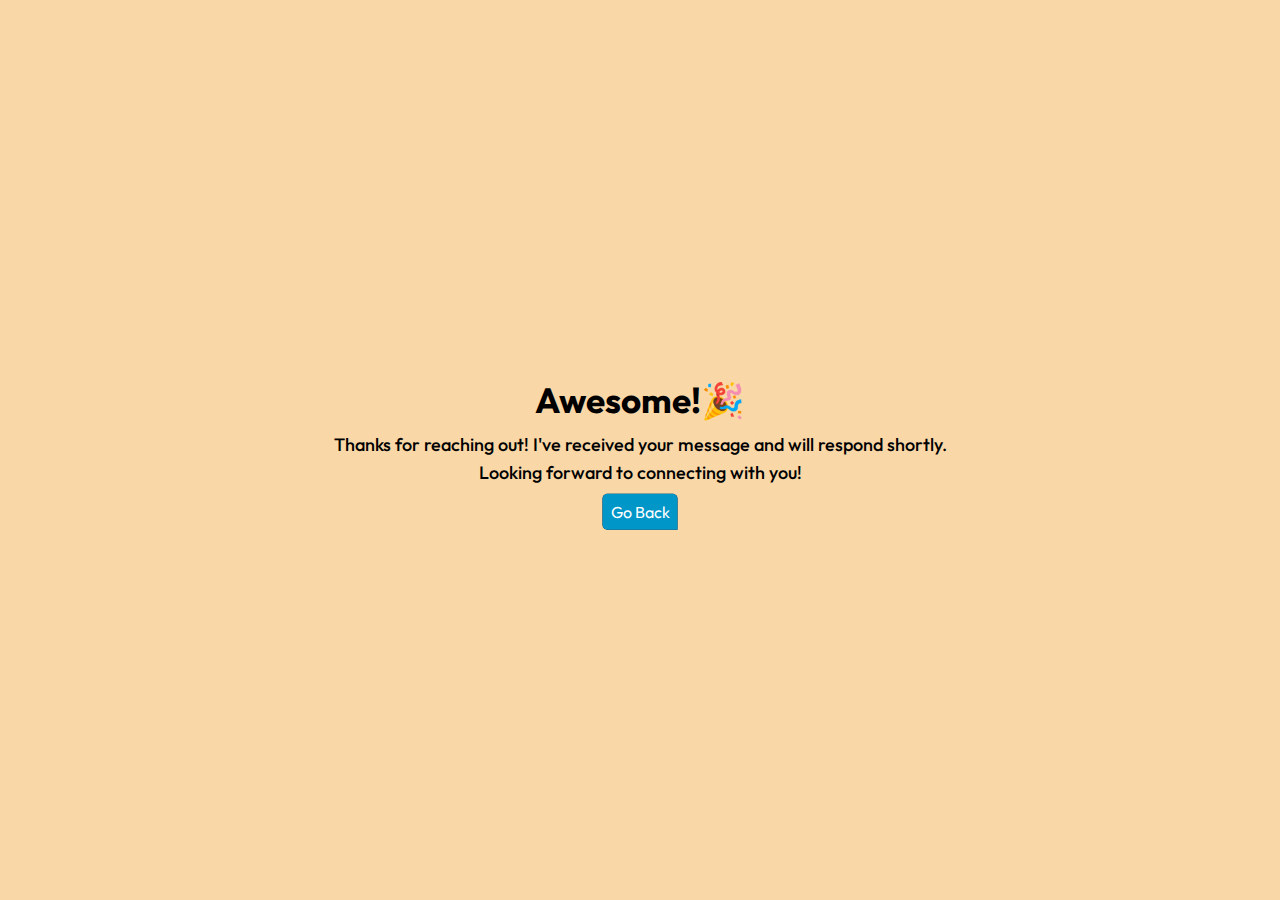
<file: thank-you.html>
<!DOCTYPE html>
<html lang="en">

<head>
    <meta charset="UTF-8">
    <meta name="viewport" content="width=device-width, initial-scale=1.0">
    <title>Yadandla Shruthi - Portfolio</title>
    <link href="style.css" rel="stylesheet">
</head>

<body>
    <!-- header part starts -->
    <!-- <header class="thank-header">
        <nav>
            <div class="logo">
                <a href="index.html"><img src="images/logo-black.png"></a>
            </div>
        </nav>
    </header> -->
    <!-- header part ends -->
    <!-- thank you starts -->
    <section>
        <div class="container" id="thank-you">
            <div class="thanku-cont">
                <h2>Awesome!🎉</h2>
                <p>Thanks for reaching out! I've received your message and will respond shortly.</p>
                <p>Looking forward to connecting with you!</p>
            </div>
            <div class="meet-btn">
                <a href="index.html">Go Back</a>
            </div>
        </div>
    </section>
    <!-- thank you ends -->

    <script src="script.js"></script>
    <script src="https://cdn.lordicon.com/lordicon.js"></script>
</body>

</html>
</file>
<file: style.css>
@import url('https://fonts.googleapis.com/css2?family=Outfit:wght@100..900&display=swap');

:root {
    --primary-color: #0096C7;
    --secondary-color: #03012C;
    --black: #000;
    --white: #fff;
    --background: #f9d7a7;
}

* {
    margin: 0;
    padding: 0;
    box-sizing: border-box;
    list-style-type: none;
    text-decoration: none;
    font-family: "Outfit", sans-serif;
}

html,
body {
    width: 100%;
    height: 100%;
    background-color: var(--background);
    position: relative;
}

p {
    font-size: 18px;
    padding: 0.5rem 0;
    font-weight: 500;
    line-height: 25px;
}

h2 {
    font-size: 35px;
    text-align: center;
}

header {
    padding-top: 1rem;
    position: fixed;
    top: 0;
    left: 0;
    z-index: 3;
    width: 100%;
    background: #00000000;
    backdrop-filter: blur(15px);
}

nav {
    display: flex;
    justify-content: center;
    align-items: center;
    background: linear-gradient(45deg, #03012C, #0096C7);
    /* backdrop-filter: blur(5px); */
    width: 60%;
    margin: 0 auto;
    border-radius: 5rem;
    padding: 0 1rem;
}

.logo img {
    width: 18%;
}

.nav-links ul {
    display: flex;
    gap: 2rem;
}

.nav-links ul li a {
    font-size: 1.3rem;
    color: var(--white);
    font-weight: 600;
}

.nav-links ul li {
    position: relative;
}

.nav-links ul li::after {
    position: absolute;
    content: "";
    top: -4px;
    left: 0;
    width: 0%;
    height: 1%;
    background: var(--white);
    border-radius: 5px;
    transition: all 0.5s linear;
}

.nav-links ul li:hover::after {
    width: 100%;
}

.nav-links ul li.active::after {
    width: 100%;
}

.nav-links ul li::before {
    position: absolute;
    content: "";
    bottom: -4px;
    right: 0;
    width: 0%;
    height: 1%;
    background: var(--white);
    border-radius: 5px;
    transition: all 0.5s linear;
}

.nav-links ul li:hover::before {
    width: 100%;
}

.nav-links ul li.active::before {
    width: 100%;
}

section {
    display: flex;
    justify-content: center;
    align-items: center;
    padding: 2rem 0;
}

.container {
    max-width: 85%;
    margin: 0 auto;
}

.home-cont {
    display: flex;
    justify-content: center;
    align-items: center;
    padding: 2rem 0;
}

.profile {
    text-align: center;
    position: relative;
    z-index: 1;
    margin-top: 5rem;
}

.home-cont img {
    width: 60%;
    border-radius: 2rem;
    animation: image-up 5s linear infinite;
}

@keyframes image-up {
    0% {
        transform: scale(1);
    }

    50% {
        transform: scale(1.1);
    }

    100% {
        transform: scale(1);
    }
}

.home-cont .one {
    position: absolute;
    content: "";
    top: 0;
    left: 20%;
    width: 5%;
    height: 100%;
    background-color: var(--secondary-color);
    z-index: -1;
    border-radius: 2rem;
    transform: translateY(-5px);
    animation: rectangle-up 0.9s linear infinite;
}

.home-cont .two {
    position: absolute;
    content: "";
    top: 0;
    left: 30%;
    width: 5%;
    height: 100%;
    background-color: var(--primary-color);
    z-index: -1;
    border-radius: 2rem;
    transform: translateY(5px);
    animation: rectangle-down 0.9s linear infinite;
}

.home-cont .three {
    position: absolute;
    content: "";
    top: 0;
    left: 40%;
    width: 5%;
    height: 100%;
    background-color: var(--secondary-color);
    z-index: -1;
    border-radius: 2rem;
    transform: translateY(-5px);
    animation: rectangle-up 0.9s linear infinite;
}

.home-cont .four {
    position: absolute;
    content: "";
    top: 0;
    right: 20%;
    width: 5%;
    height: 100%;
    background-color: var(--primary-color);
    z-index: -1;
    border-radius: 2rem;
    transform: translateY(5px);
    animation: rectangle-down 0.9s linear infinite;
}

.home-cont .five {
    position: absolute;
    content: "";
    top: 0;
    right: 30%;
    width: 5%;
    height: 100%;
    background-color: var(--secondary-color);
    z-index: -1;
    border-radius: 2rem;
    transform: translateY(-5px);
    animation: rectangle-up 0.9s linear infinite;
}

.home-cont .six {
    position: absolute;
    content: "";
    top: 0;
    right: 40%;
    width: 5%;
    height: 100%;
    background-color: var(--primary-color);
    z-index: -1;
    border-radius: 2rem;
    transform: translateY(5px);
    animation: rectangle-down 0.9s linear infinite;
}

@keyframes rectangle-up {
    0% {
        transform: translateY(5px);
    }

    50% {
        transform: translateY(-5px);
    }

    100% {
        transform: translateY(5px);
    }
}


@keyframes rectangle-down {
    0% {
        transform: translateY(-5px);
    }

    50% {
        transform: translateY(5px);
    }

    100% {
        transform: translateY(-5px);
    }
}


.home-cont h1 {
    font-size: 45px;
    color: var(--black);
}

.home-cont p {
    color: var(--black);
    padding: 0.5rem 0;
}

.meet-btn {
    padding: 1rem 0 0 0;
}

.meet-btn a {
    background: var(--primary-color);
    color: var(--white);
    padding: 0.5rem;
    position: relative;
    z-index: 1;
    border-radius: 5px;
    border-bottom-right-radius: 0;
}

.meet-btn a::before {
    position: absolute;
    content: "";
    top: 0px;
    left: 0px;
    width: 100%;
    height: 100%;
    background: var(--secondary-color);
    /* border: 2px solid var(--secondary-color); */
    z-index: -1;
    border-radius: 5px;
    border-bottom-right-radius: 0;
    transition: all 0.3s linear;
}

.meet-btn a:hover::before {
    top: 10px;
    left: 10px;
}

#about-section {
    background-color: var(--white);
}

.about-cont-inner {
    display: flex;
    justify-content: center;
    align-items: flex-start;
    gap: 3rem;
    padding: 3rem 0;
}

.about-cont-inner img {
    width: 325px;
    border-radius: 10px;
    box-shadow: 0px 0px 20px #0096c787;
}

.main {
    display: flex;
    justify-content: flex-start;
    align-items: center;
}

.main-btn {
    margin-top: 1rem;
    position: relative;
    width: fit-content;
    background-color: var(--secondary-color);
    padding: 1rem;
    border-radius: 5px;
    z-index: 1;
    transform: scale(0.9);
    transition: all 0.4s linear;
}

.main-btn::before {
    position: absolute;
    content: "";
    top: 0;
    left: 0;
    width: 100%;
    height: 0%;
    background-color: var(--primary-color);
    border-top-left-radius: 5px;
    border-top-right-radius: 5px;
    z-index: -1;
    transition: all 0.4s linear;
}

.main-btn a {
    color: var(--white);
}

.main-btn:hover {
    transform: scale(1);
}

.main-btn:hover::before {
    height: 100%;
    border-radius: 5px;
}

#project-section {
    background-color: var(--background);
}

.project-cont {
    display: grid;
    grid-template-columns: auto auto;
    align-items: center;
    gap: 3rem;
    padding: 3rem 0;
}

.project-cont img {
    width: 50%;
    border-radius: 10px;
}

.project {
    padding: 0.5rem;
    background: var(--white);
    border-radius: 10px;
    box-shadow: -6px 6px 0px #03012c29;
}

.project-img {
    text-align: center;
}

.pdf-btn {
    width: fit-content;
    background: var(--primary-color);
    padding: 0.5rem 1rem;
    float: right;
}

.pdf-btn:hover {
    background-color: var(--secondary-color);
}

.pdf-btn a {
    color: var(--white);
}

#contact-section {
    background-color: var(--white);
}

.contact-cont {
    display: grid;
    grid-template-columns: auto auto;
    align-items: center;
    gap: 3rem;
    padding: 1rem 0;
}

#contact-section h2 {
    padding-bottom: 1rem;
}

#contact-section p {
    padding: 0.2rem 0;
}

.location-cont {
    display: flex;
    justify-content: center;
    align-items: center;
}

.location-cont img {
    width: 2.5%;
}

.social-media {
    display: flex;
    justify-content: center;
    align-items: center;
    gap: 0.5rem;
}

.social-media a {
    text-align: center;
}

form input,
textarea {
    width: 100%;
    padding: 1rem 0.5rem;
    font-size: 18px;
    color: var(--black);
    border-radius: 5px;
    border: none;
    outline: none;
    box-shadow: -2px 3px 3px #03012c75;
    font-weight: 500;
    background: #0096c700;
}

.input-field {
    padding: 0.3rem 0;
}

.input-field button {
    background: var(--secondary-color);
    color: white;
    padding: 0.5rem 1rem;
    border: none;
    outline: none;
    border-radius: 5px;
}

.social-links img {
    width: 60%;
}

.social-media {
    padding-top: 0.5rem;
}

.social-media a {
    background: linear-gradient(302deg, #03012C, #0096c7);
    padding: 0.2rem;
    width: 6%;
    border-radius: 5px;
    transition: all 0.5s linear;
}

.social-media a .lordicon {
    width: 30px;
    height: 30px;
}

footer {
    background-color: var(--background);
    text-align: center;
    padding: 0.5rem 0;
    font-weight: 600;
}

#thank-you {
    position: absolute;
    top: 50%;
    left: 50%;
    transform: translate(-50%, -50%);
    text-align: center;
}

.thanku-cont h2 {
    padding-bottom: 0.5rem;
}

.thanku-cont p {
    padding: 0.1rem 0;
}

.send-btn button {
    position: relative;
    z-index: 1;
    cursor: pointer;
}

.send-btn button::before {
    position: absolute;
    content: "";
    top: 0;
    left: 0;
    width: 10%;
    height: 100%;
    background: #0096C7;
    z-index: -1;
    border-radius: 5px 0 0 5px;
    transition: all 0.5s linear;
}

.send-btn button:hover::before {
    width: 100%;
    border-radius: 5px;
}

#menu-close,
#menu-open {
    font-size: 30px;
    color: var(--white);
    display: none;
}

#menu-close {
    padding: 1rem;
}

.space-margin {
    scroll-margin-top: 100px;
}
</file>
